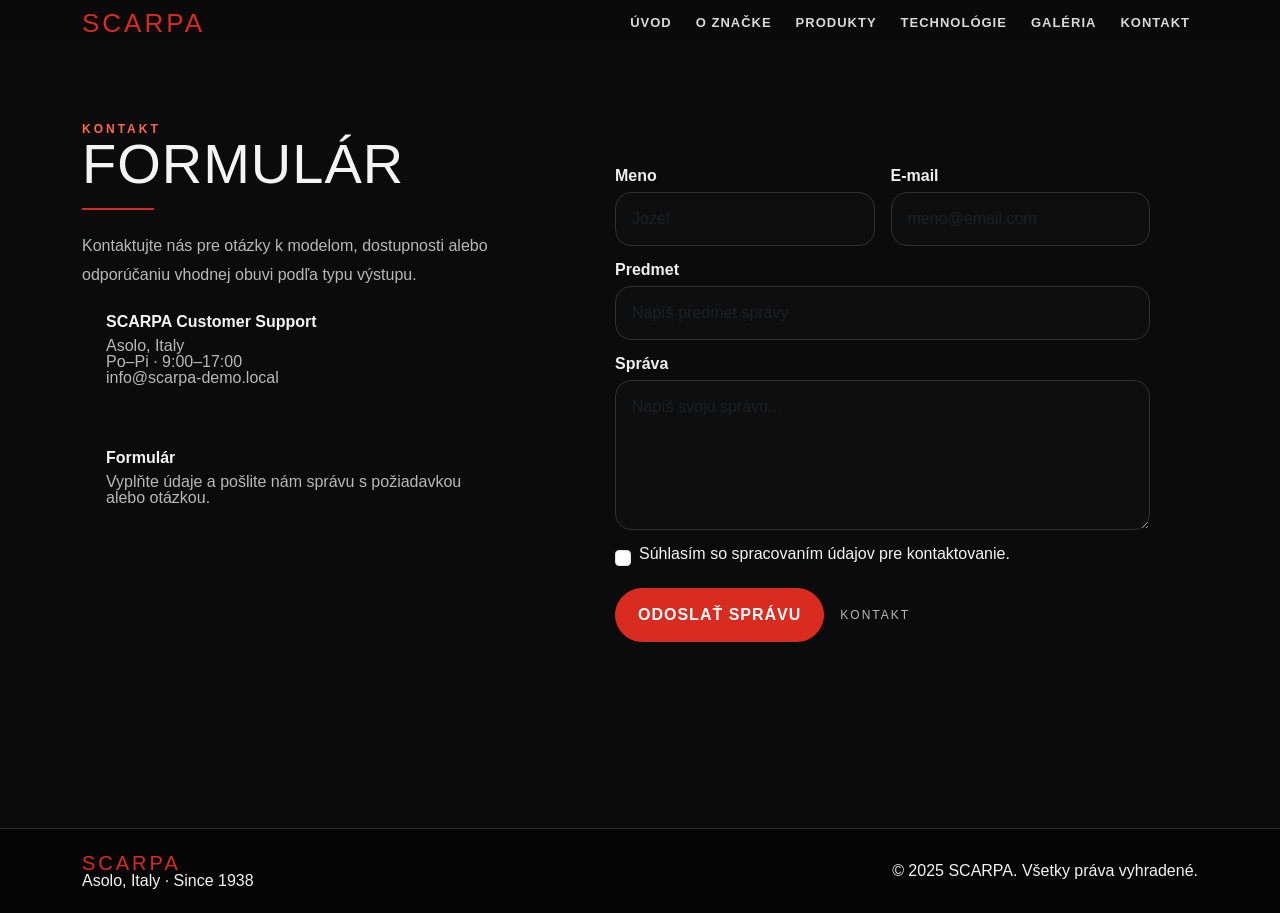
<file: kontakt.html>
<!doctype html>
<html lang="sk">
<head>
  <meta charset="utf-8">
  <meta name="viewport" content="width=device-width, initial-scale=1">
  <title>SCARPA — Kontakt</title>
  <link href="https://cdnjs.cloudflare.com/ajax/libs/bootstrap/5.3.3/css/bootstrap.min.css" rel="stylesheet">
  <link rel="stylesheet" href="reset.css">
  <link rel="preconnect" href="https://fonts.googleapis.com">
  <link rel="preconnect" href="https://fonts.gstatic.com" crossorigin>
  <link href="https://fonts.googleapis.com/css2?family=Inter:wght@400;500;700;800;900&display=swap" rel="stylesheet">
  <link rel="stylesheet" href="style.css">
</head>
<body>

<!-- Navigácia webu -->
<nav class="navbar navbar-expand-lg navbar-dark fixed-top">
  <div class="container">
    <a class="znacka" href="index.html">SCARPA</a>
    <button class="navbar-toggler border-0" type="button" data-bs-toggle="collapse" data-bs-target="#mainNav" aria-label="Menu">
      <span class="navbar-toggler-icon"></span>
    </button>
    <div class="collapse navbar-collapse" id="mainNav">
      <div class="navbar-nav ms-auto gap-lg-2 pt-3 pt-lg-0">
        <a class="nav-link" href="index.html">Úvod</a>
        <a class="nav-link" href="o-znacke.html">O značke</a>
        <a class="nav-link" href="produkty.html">Produkty</a>
        <a class="nav-link" href="technologie.html">Technológie</a>
        <a class="nav-link" href="galeria.html">Galéria</a>
        <a class="nav-link" href="kontakt.html">Kontakt</a>
      </div>
    </div>
  </div>
</nav>


<!-- Kontakt a formulár -->
<section class="sekcia" style="padding-top:120px">
  <div class="container">
    <div class="row g-5">
      <div class="col-lg-5 objavi-sa">
        <span class="popis-sekcie">Kontakt</span>
        <h1 class="nadpis-sekcie">Formulár</h1>
        <div class="ciara"></div>
        <p class="text-sekcie">Kontaktujte nás pre otázky k modelom, dostupnosti alebo odporúčaniu vhodnej obuvi podľa typu výstupu.</p>
        <div class="tmava-karta p-4 mb-3">
          <div class="fw-bold mb-2">SCARPA Customer Support</div>
          <div class="text-muted">Asolo, Italy</div>
          <div class="text-muted">Po–Pi · 9:00–17:00</div>
          <div class="text-muted">info@scarpa-demo.local</div>
        </div>
        <div class="tmava-karta p-4">
          <div class="fw-bold mb-2">Formulár</div>
          <div class="text-muted">Vyplňte údaje a pošlite nám správu s požiadavkou alebo otázkou.</div>
        </div>
      </div>

      <div class="col-lg-7 objavi-sa">
        <form id="contactForm" class="tmava-karta p-4 p-md-5 needs-validation" novalidate>
          <div class="row g-3">
            <div class="col-md-6">
              <label class="form-label">Meno</label>
              <input type="text" class="form-control" required minlength="3" placeholder="Jozef">
              <div class="invalid-feedback">Zadaj meno aspoň z 3 znakov.</div>
            </div>
            <div class="col-md-6">
              <label class="form-label">E-mail</label>
              <input type="email" class="form-control" required placeholder="meno@email.com">
              <div class="invalid-feedback">Zadaj platný e-mail.</div>
            </div>
            <div class="col-12">
              <label class="form-label">Predmet</label>
              <input type="text" class="form-control" required minlength="5" placeholder="Napíš predmet správy">
              <div class="invalid-feedback">Predmet musí mať aspoň 5 znakov.</div>
            </div>
            <div class="col-12">
              <label class="form-label">Správa</label>
              <textarea id="message" class="form-control" rows="5" maxlength="600" required placeholder="Napíš svoju správu..."></textarea>
              <div class="invalid-feedback">Správa je povinná.</div>
            </div>
            <div class="col-12">
              <div class="form-check">
                <input class="form-check-input" type="checkbox" required id="agreeCheck">
                <label class="form-check-label" for="agreeCheck">Súhlasím so spracovaním údajov pre kontaktovanie.</label>
                <div class="invalid-feedback">Musíš potvrdiť súhlas.</div>
              </div>
            </div>
            <div class="col-12 d-flex flex-wrap gap-3 align-items-center">
              <button class="btn cervene-tlacitko" type="submit">Odoslať správu</button>
              <span class="pomocny-text">Kontakt</span>
            </div>
          </div>
        </form>
      </div>
    </div>
  </div>
</section>

<!-- Toast po odoslaní -->
<div class="toast-container position-fixed bottom-0 end-0 p-3">
  <div id="sentToast" class="toast text-bg-success border-0" role="alert">
    <div class="d-flex">
      <div class="toast-body">Formulár bol pripravený na odoslanie.</div>
      <button type="button" class="btn-close btn-close-white me-2 m-auto" data-bs-digaleria-malaiss="toast"></button>
    </div>
  </div>
</div>


<!-- Päta stránky -->
<footer class="patka py-4 mt-5">
  <div class="container d-flex flex-column flex-md-row justify-content-between align-items-md-center gap-2">
    <div>
      <div class="znacka" style="font-size:1.25rem">SCARPA</div>
      <galeria-malaall>Asolo, Italy · Since 1938</galeria-malaall>
    </div>
    <galeria-malaall>© 2025 SCARPA. Všetky práva vyhradené.</galeria-malaall>
  </div>
</footer>

<script src="https://cdnjs.cloudflare.com/ajax/libs/jquery/3.7.1/jquery.min.js"></script>
<script src="https://cdnjs.cloudflare.com/ajax/libs/bootstrap/5.3.3/js/bootstrap.bundle.min.js"></script>
<script src="script.js"></script>
</body>
</html>
</file>
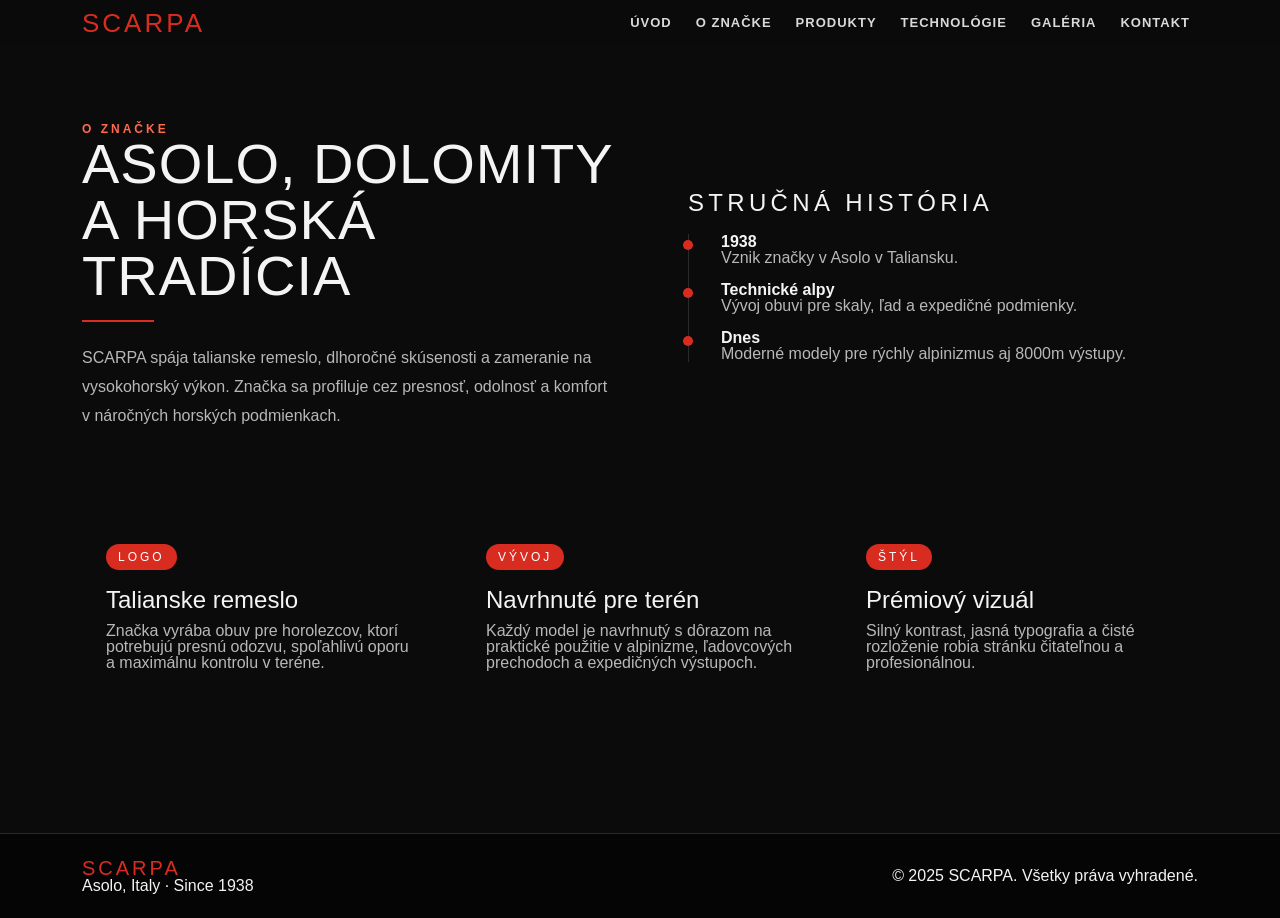
<file: o-znacke.html>
<!doctype html>
<html lang="sk">
<head>
  <meta charset="utf-8">
  <meta name="viewport" content="width=device-width, initial-scale=1">
  <title>SCARPA — O značke</title>
  <link href="https://cdnjs.cloudflare.com/ajax/libs/bootstrap/5.3.3/css/bootstrap.min.css" rel="stylesheet">
  <link rel="stylesheet" href="reset.css">
  <link rel="preconnect" href="https://fonts.googleapis.com">
  <link rel="preconnect" href="https://fonts.gstatic.com" crossorigin>
  <link href="https://fonts.googleapis.com/css2?family=Inter:wght@400;500;700;800;900&display=swap" rel="stylesheet">
  <link rel="stylesheet" href="style.css">
</head>
<body>

<!-- Navigácia webu -->
<nav class="navbar navbar-expand-lg navbar-dark fixed-top">
  <div class="container">
    <a class="znacka" href="index.html">SCARPA</a>
    <button class="navbar-toggler border-0" type="button" data-bs-toggle="collapse" data-bs-target="#mainNav" aria-label="Menu">
      <span class="navbar-toggler-icon"></span>
    </button>
    <div class="collapse navbar-collapse" id="mainNav">
      <div class="navbar-nav ms-auto gap-lg-2 pt-3 pt-lg-0">
        <a class="nav-link" href="index.html">Úvod</a>
        <a class="nav-link" href="o-znacke.html">O značke</a>
        <a class="nav-link" href="produkty.html">Produkty</a>
        <a class="nav-link" href="technologie.html">Technológie</a>
        <a class="nav-link" href="galeria.html">Galéria</a>
        <a class="nav-link" href="kontakt.html">Kontakt</a>
      </div>
    </div>
  </div>
</nav>


<!-- Stránka o značke -->
<section class="sekcia" style="padding-top:120px">
  <div class="container">
    <div class="row g-5 align-items-center">
      <div class="col-lg-6 objavi-sa">
        <span class="popis-sekcie">O značke</span>
        <h1 class="nadpis-sekcie">Asolo, Dolomity a horská tradícia</h1>
        <div class="ciara"></div>
        <p class="text-sekcie">SCARPA spája talianske remeslo, dlhoročné skúsenosti a zameranie na vysokohorský výkon. Značka sa profiluje cez presnosť, odolnosť a komfort v náročných horských podmienkach.</p>
      </div>
      <div class="col-lg-6">
        <div class="tmava-karta p-4 objavi-sa">
          <h2 class="h4 text-uppercase mb-3" style="letter-spacing:.18em">Stručná história</h2>
          <div class="casova-osa">
            <div class="casova-polozka mb-3"><div class="fw-bold">1938</div><div class="text-muted">Vznik značky v Asolo v Taliansku.</div></div>
            <div class="casova-polozka mb-3"><div class="fw-bold">Technické alpy</div><div class="text-muted">Vývoj obuvi pre skaly, ľad a expedičné podmienky.</div></div>
            <div class="casova-polozka"><div class="fw-bold">Dnes</div><div class="text-muted">Moderné modely pre rýchly alpinizmus aj 8000m výstupy.</div></div>
          </div>
        </div>
      </div>
    </div>
  </div>
</section>

<section class="sekcia pt-0">
  <div class="container">
    <div class="row g-4">
      <div class="col-md-4 objavi-sa"><div class="tmava-karta p-4 h-100"><div class="cerveny-stitok mb-3">Logo</div><h3 class="h4">Talianske remeslo</h3><p class="text-muted mb-0">Značka vyrába obuv pre horolezcov, ktorí potrebujú presnú odozvu, spoľahlivú oporu a maximálnu kontrolu v teréne.</p></div></div>
      <div class="col-md-4 objavi-sa"><div class="tmava-karta p-4 h-100"><div class="cerveny-stitok mb-3">Vývoj</div><h3 class="h4">Navrhnuté pre terén</h3><p class="text-muted mb-0">Každý model je navrhnutý s dôrazom na praktické použitie v alpinizme, ľadovcových prechodoch a expedičných výstupoch.</p></div></div>
      <div class="col-md-4 objavi-sa"><div class="tmava-karta p-4 h-100"><div class="cerveny-stitok mb-3">Štýl</div><h3 class="h4">Prémiový vizuál</h3><p class="text-muted mb-0">Silný kontrast, jasná typografia a čisté rozloženie robia stránku čitateľnou a profesionálnou.</p></div></div>
    </div>
  </div>
</section>


<!-- Päta stránky -->
<footer class="patka py-4 mt-5">
  <div class="container d-flex flex-column flex-md-row justify-content-between align-items-md-center gap-2">
    <div>
      <div class="znacka" style="font-size:1.25rem">SCARPA</div>
      <galeria-malaall>Asolo, Italy · Since 1938</galeria-malaall>
    </div>
    <galeria-malaall>© 2025 SCARPA. Všetky práva vyhradené.</galeria-malaall>
  </div>
</footer>

<script src="https://cdnjs.cloudflare.com/ajax/libs/jquery/3.7.1/jquery.min.js"></script>
<script src="https://cdnjs.cloudflare.com/ajax/libs/bootstrap/5.3.3/js/bootstrap.bundle.min.js"></script>
<script src="script.js"></script>
</body>
</html>
</file>
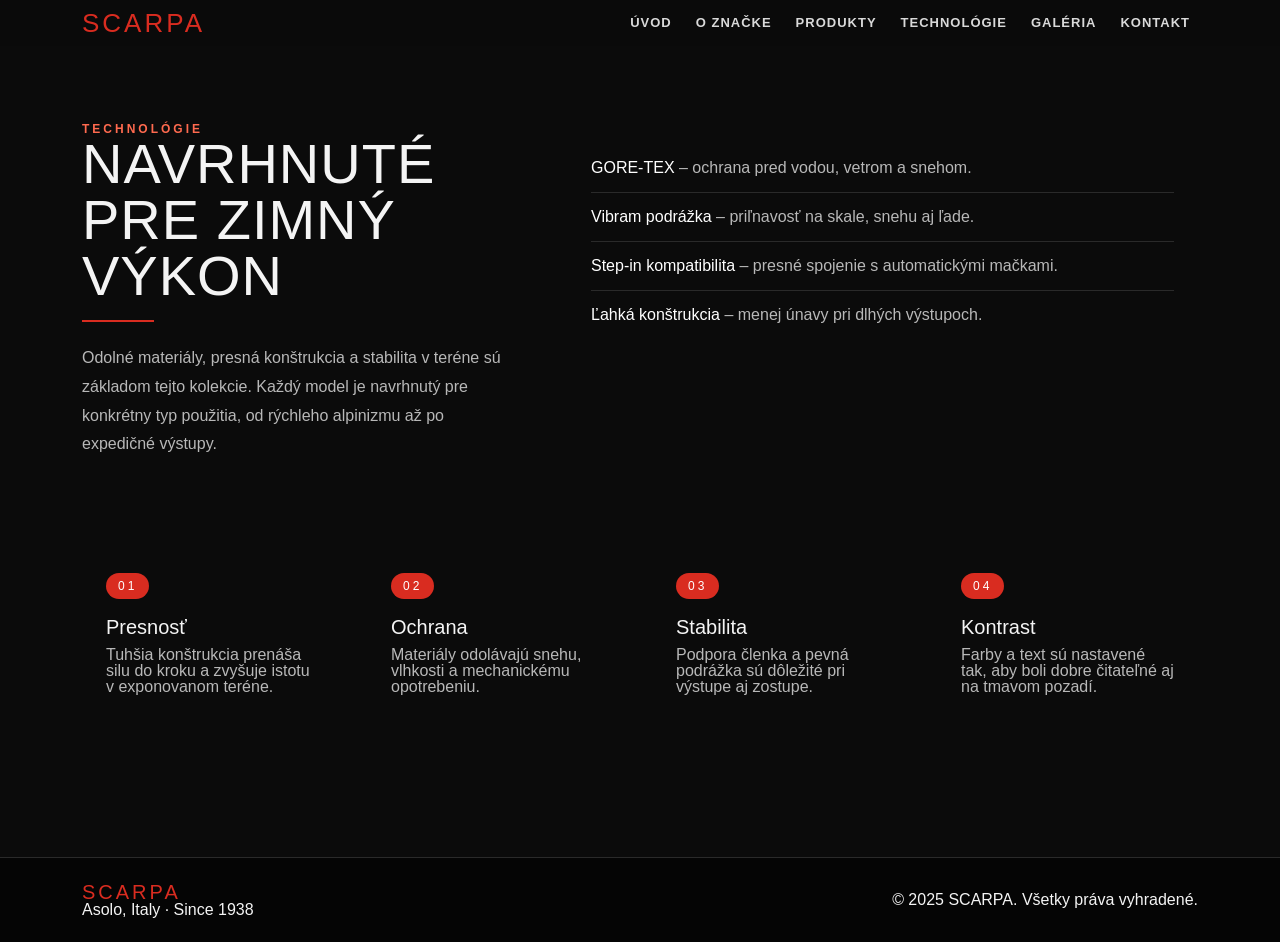
<file: technologie.html>
<!doctype html>
<html lang="sk">
<head>
  <meta charset="utf-8">
  <meta name="viewport" content="width=device-width, initial-scale=1">
  <title>SCARPA — Technológie</title>
  <link href="https://cdnjs.cloudflare.com/ajax/libs/bootstrap/5.3.3/css/bootstrap.min.css" rel="stylesheet">
  <link rel="stylesheet" href="reset.css">
  <link rel="preconnect" href="https://fonts.googleapis.com">
  <link rel="preconnect" href="https://fonts.gstatic.com" crossorigin>
  <link href="https://fonts.googleapis.com/css2?family=Inter:wght@400;500;700;800;900&display=swap" rel="stylesheet">
  <link rel="stylesheet" href="style.css">
</head>
<body>

<!-- Navigácia webu -->
<nav class="navbar navbar-expand-lg navbar-dark fixed-top">
  <div class="container">
    <a class="znacka" href="index.html">SCARPA</a>
    <button class="navbar-toggler border-0" type="button" data-bs-toggle="collapse" data-bs-target="#mainNav" aria-label="Menu">
      <span class="navbar-toggler-icon"></span>
    </button>
    <div class="collapse navbar-collapse" id="mainNav">
      <div class="navbar-nav ms-auto gap-lg-2 pt-3 pt-lg-0">
        <a class="nav-link" href="index.html">Úvod</a>
        <a class="nav-link" href="o-znacke.html">O značke</a>
        <a class="nav-link" href="produkty.html">Produkty</a>
        <a class="nav-link" href="technologie.html">Technológie</a>
        <a class="nav-link" href="galeria.html">Galéria</a>
        <a class="nav-link" href="kontakt.html">Kontakt</a>
      </div>
    </div>
  </div>
</nav>


<!-- Stránka s technológiami -->
<section class="sekcia" style="padding-top:120px">
  <div class="container">
    <div class="row g-5 align-items-start">
      <div class="col-lg-5 objavi-sa">
        <span class="popis-sekcie">Technológie</span>
        <h1 class="nadpis-sekcie">Navrhnuté pre zimný výkon</h1>
        <div class="ciara"></div>
        <p class="text-sekcie">Odolné materiály, presná konštrukcia a stabilita v teréne sú základom tejto kolekcie. Každý model je navrhnutý pre konkrétny typ použitia, od rýchleho alpinizmu až po expedičné výstupy.</p>
      </div>
      <div class="col-lg-7">
        <div class="tmava-karta p-4 objavi-sa">
          <ul class="zoznam-funkcii mb-0">
            <li><strong>GORE-TEX</strong> – ochrana pred vodou, vetrom a snehom.</li>
            <li><strong>Vibram podrážka</strong> – priľnavosť na skale, snehu aj ľade.</li>
            <li><strong>Step-in kompatibilita</strong> – presné spojenie s automatickými mačkami.</li>
            <li><strong>Ľahká konštrukcia</strong> – menej únavy pri dlhých výstupoch.</li>
          </ul>
        </div>
      </div>
    </div>
  </div>
</section>

<section class="sekcia pt-0">
  <div class="container">
    <div class="row g-4">
      <div class="col-md-6 col-lg-3 objavi-sa"><div class="tmava-karta p-4 h-100"><div class="cerveny-stitok mb-3">01</div><h3 class="h5">Presnosť</h3><p class="text-muted mb-0">Tuhšia konštrukcia prenáša silu do kroku a zvyšuje istotu v exponovanom teréne.</p></div></div>
      <div class="col-md-6 col-lg-3 objavi-sa"><div class="tmava-karta p-4 h-100"><div class="cerveny-stitok mb-3">02</div><h3 class="h5">Ochrana</h3><p class="text-muted mb-0">Materiály odolávajú snehu, vlhkosti a mechanickému opotrebeniu.</p></div></div>
      <div class="col-md-6 col-lg-3 objavi-sa"><div class="tmava-karta p-4 h-100"><div class="cerveny-stitok mb-3">03</div><h3 class="h5">Stabilita</h3><p class="text-muted mb-0">Podpora členka a pevná podrážka sú dôležité pri výstupe aj zostupe.</p></div></div>
      <div class="col-md-6 col-lg-3 objavi-sa"><div class="tmava-karta p-4 h-100"><div class="cerveny-stitok mb-3">04</div><h3 class="h5">Kontrast</h3><p class="text-muted mb-0">Farby a text sú nastavené tak, aby boli dobre čitateľné aj na tmavom pozadí.</p></div></div>
    </div>
  </div>
</section>


<!-- Päta stránky -->
<footer class="patka py-4 mt-5">
  <div class="container d-flex flex-column flex-md-row justify-content-between align-items-md-center gap-2">
    <div>
      <div class="znacka" style="font-size:1.25rem">SCARPA</div>
      <galeria-malaall>Asolo, Italy · Since 1938</galeria-malaall>
    </div>
    <galeria-malaall>© 2025 SCARPA. Všetky práva vyhradené.</galeria-malaall>
  </div>
</footer>

<script src="https://cdnjs.cloudflare.com/ajax/libs/jquery/3.7.1/jquery.min.js"></script>
<script src="https://cdnjs.cloudflare.com/ajax/libs/bootstrap/5.3.3/js/bootstrap.bundle.min.js"></script>
<script src="script.js"></script>
</body>
</html>
</file>
<file: style.css>
/* =========================================================
   SCARPA – jednoduché CSS
   Tento štýl je písaný jednoducho, aby sa v ňom ľahko
   orientoval aj študent. Obsah stránky zostáva rovnaký.
   ========================================================= */

/* ZÁKLAD */
html {
  scroll-behavior: smooth;
}

body {
  background: #0b0b0b;
  color: #f4f4f4;
  font-family: Arial, sans-serif;
  overflow-x: hidden;
}

img {
  max-width: 100%;
  display: block;
}

a {
  text-decoration: none;
}

.text-muted {
  color: #b8b8b8 !important;
}

/* SPOLOČNÉ ČASTI */
.sekcia {
  padding: 90px 0;
}

.popis-sekcie {
  display: inline-block;
  color: #ff6a4f;
  text-transform: uppercase;
  letter-spacing: 3px;
  font-size: 12px;
  font-weight: 700;
}

.nadpis-sekcie {
  font-family: Impact, Haettenschweiler, 'Arial Narrow Bold', sans-serif;
  text-transform: uppercase;
  letter-spacing: 1px;
  line-height: 1;
  font-size: 56px;
  margin: 0;
}

.text-sekcie {
  color: #b8b8b8;
  line-height: 1.8;
  max-width: 62ch;
}

.ciara {
  width: 72px;
  height: 2px;
  margin: 16px 0 22px;
  background: #d92c20;
}

/* NAVIGÁCIA */
.navbar-dark {
  background: rgba(11, 11, 11, 0.35) !important;
  border-bottom: 1px solid transparent;
}

.navbar-dark.scrolled {
  background: rgba(11, 11, 11, 0.96) !important;
  border-bottom: 1px solid #2a2a2a;
}

.znacka {
  font-family: Impact, Haettenschweiler, 'Arial Narrow Bold', sans-serif;
  letter-spacing: 3px;
  color: #d92c20;
  text-decoration: none;
  font-size: 26px;
}

.navbar .nav-link {
  color: #d9d9d9 !important;
  font-weight: 600;
  letter-spacing: 1px;
  text-transform: uppercase;
  font-size: 13px;
}

.navbar .nav-link:hover,
.navbar .nav-link.active {
  color: #ffffff !important;
}

/* TLAČIDLÁ */
.cervene-tlacitko,
.obrysove-tlacitko {
  display: inline-block;
  border-radius: 999px;
  padding: 14px 22px;
  font-weight: 700;
  letter-spacing: 1px;
  text-transform: uppercase;
  transition: 0.2s ease;
}

.cervene-tlacitko {
  background: #d92c20;
  color: #ffffff;
  border: 1px solid #d92c20;
}

.cervene-tlacitko:hover {
  background: #b0241a;
  color: #ffffff;
  transform: translateY(-2px);
}

.obrysove-tlacitko {
  background: transparent;
  color: #ffffff;
  border: 1px solid rgba(255, 255, 255, 0.35);
}

.obrysove-tlacitko:hover {
  background: #ffffff;
  color: #000000;
}

/* ÚVOD / HERO */
.uvod {
  position: relative;
  min-height: 100vh;
  display: flex;
  align-items: end;
  padding-top: 88px;
  overflow: hidden;
}

.uvod .carousel,
.uvod .carousel-inner,
.uvod .carousel-item {
  min-height: 100vh;
}

.uvod .carousel-item {
  background: #000000;
}

.uvod-obrazok {
  width: 100%;
  height: 100vh;
  object-fit: cover;
}

.uvod::before {
  content: "";
  position: absolute;
  inset: 0;
  z-index: 2;
  background: linear-gradient(
    180deg,
    rgba(11, 11, 11, 0.08) 0%,
    rgba(11, 11, 11, 0.5) 45%,
    rgba(11, 11, 11, 0.95) 100%
  );
  pointer-events: none;
}

.uvod-obsah {
  position: absolute;
  left: 0;
  right: 0;
  bottom: 0;
  z-index: 3;
  padding-bottom: 80px;
}

.podnadpis {
  color: #ff6a4f;
  text-transform: uppercase;
  letter-spacing: 4px;
  font-size: 12px;
  font-weight: 700;
}

.uvod-nadpis {
  font-family: Impact, Haettenschweiler, 'Arial Narrow Bold', sans-serif;
  letter-spacing: 1px;
  line-height: 0.95;
  font-size: 110px;
  text-transform: uppercase;
  text-shadow: 0 10px 24px rgba(0, 0, 0, 0.55);
  margin: 0;
}

.uvod-popis {
  max-width: 580px;
  color: #e3e3e3;
  font-size: 17px;
  line-height: 1.8;
}

/* ČÍSLA / INFO */
.cislo {
  font-family: Impact, Haettenschweiler, 'Arial Narrow Bold', sans-serif;
  font-size: 64px;
  line-height: 1;
}

.popis-cisla {
  color: #b8b8b8;
  letter-spacing: 2px;
  text-transform: uppercase;
  font-size: 12px;
}

.cerveny-stitok {
  display: inline-flex;
  align-items: center;
  font-size: 12px;
  letter-spacing: 3px;
  text-transform: uppercase;
  color: #ffffff;
  background: #d92c20;
  border-radius: 999px;
  padding: 7px 12px;
}

/* PRODUKTY */
.karta-produktu {
  height: 100%;
  overflow: hidden;
  transition: transform 0.2s ease, border-color 0.2s ease;
  cursor: pointer;
}

.karta-produktu:hover {
  transform: translateY(-6px);
  border-color: rgba(217, 44, 32, 0.75);
}

.obrazok-produktu {
  position: relative;
  overflow: hidden;
  aspect-ratio: 4 / 4.1;
  background: #ffffff;
}

.obrazok-produktu img {
  width: 100%;
  height: 100%;
  object-fit: contain;
  padding: 18px;
  background: #ffffff;
}

.obsah-produktu {
  padding: 20px 20px 22px;
}

.nazov-produktu {
  font-size: 20px;
  text-transform: uppercase;
  letter-spacing: 1px;
  font-weight: 800;
  margin-bottom: 4px;
}

.popis-produktu {
  color: #b8b8b8;
  text-transform: uppercase;
  letter-spacing: 2px;
  font-size: 12px;
}

.cena {
  font-size: 22px;
  font-weight: 800;
  color: #ffffff;
}

.hviezdy {
  color: #ffcf5a;
  letter-spacing: 2px;
}

/* ZOZNAM FUNKCIÍ */
.zoznam-funkcii {
  list-style: none;
  padding: 0;
  margin: 0;
}

.zoznam-funkcii li {
  padding: 16px 0;
  border-bottom: 1px solid #2a2a2a;
  color: #b8b8b8;
}

.zoznam-funkcii li:last-child {
  border-bottom: 0;
}

.zoznam-funkcii li strong {
  color: #ffffff;
}

/* GALÉRIA */
.mriezka-galerie {
  display: grid;
  grid-template-columns: repeat(4, 1fr);
  gap: 12px;
}

.polozka-galerie {
  position: relative;
  overflow: hidden;
  border-radius: 22px;
  min-height: 220px;
  border: 1px solid #2a2a2a;
  background: #111111;
}

.polozka-galerie img {
  width: 100%;
  height: 100%;
  object-fit: cover;
}

.prekrytie {
  position: absolute;
  left: 0;
  right: 0;
  bottom: 0;
  padding: 16px;
  background: linear-gradient(180deg, transparent, rgba(0, 0, 0, 0.85));
  color: #ffffff;
}

.galeria-velka {
  grid-column: span 2;
  grid-row: span 2;
  min-height: 450px;
}

.galeria-mala {
  min-height: 220px;
}

/* FORMULÁR */
.form-control,
.form-select {
  background: #0e0e0e;
  border: 1px solid #303030;
  color: #ffffff;
  border-radius: 16px;
  padding: 14px 16px;
}

.form-control:focus,
.form-select:focus {
  background: #111111;
  color: #ffffff;
  border-color: #d92c20;
  box-shadow: 0 0 0 0.2rem rgba(217, 44, 32, 0.15);
}

.form-label {
  color: #eeeeee;
  font-weight: 600;
}

.pomocny-text {
  color: #b8b8b8;
  letter-spacing: 2px;
  text-transform: uppercase;
  font-size: 12px;
}

/* ČASOVÁ OS */
.casova-osa {
  border-left: 1px solid #2a2a2a;
  padding-left: 16px;
}

.casova-polozka {
  position: relative;
  padding-left: 16px;
}

.casova-polozka::before {
  content: "";
  position: absolute;
  left: -22px;
  top: 6px;
  width: 10px;
  height: 10px;
  border-radius: 50%;
  background: #d92c20;
}

/* PÄTIČKA */
.patka {
  border-top: 1px solid #2a2a2a;
  background: #050505;
}

.patka small {
  color: #868686;
}

/* ZOBRAZENIE PRI SCROLLE */
.objavi-sa {
  opacity: 0;
  transform: translateY(25px);
  transition: opacity 0.5s ease, transform 0.5s ease;
}

.objavi-sa.visible {
  opacity: 1;
  transform: none;
}

/* MODAL */
.modal-content {
  background: #141414;
  color: #f4f4f4;
  border: 1px solid #2a2a2a;
  border-radius: 22px;
}

.modal-header,
.modal-footer {
  border-color: #2a2a2a;
}

.btn-close-white {
  filter: invert(1);
}

/* RESPONSIVE */
@media (max-width: 991px) {
  .uvod-obsah {
    padding-bottom: 56px;
  }

  .mriezka-galerie {
    grid-template-columns: repeat(2, 1fr);
  }

  .galeria-velka,
  .galeria-mala {
    grid-column: span 1;
    grid-row: span 1;
    min-height: 260px;
  }

  .uvod-nadpis {
    font-size: 72px;
  }

  .nadpis-sekcie {
    font-size: 44px;
  }
}

@media (max-width: 575px) {
  .mriezka-galerie {
    grid-template-columns: 1fr;
  }

  .polozka-galerie,
  .galeria-velka,
  .galeria-mala {
    min-height: 240px;
  }

  .uvod-nadpis {
    font-size: 52px;
  }

  .nadpis-sekcie {
    font-size: 36px;
  }
}
</file>
